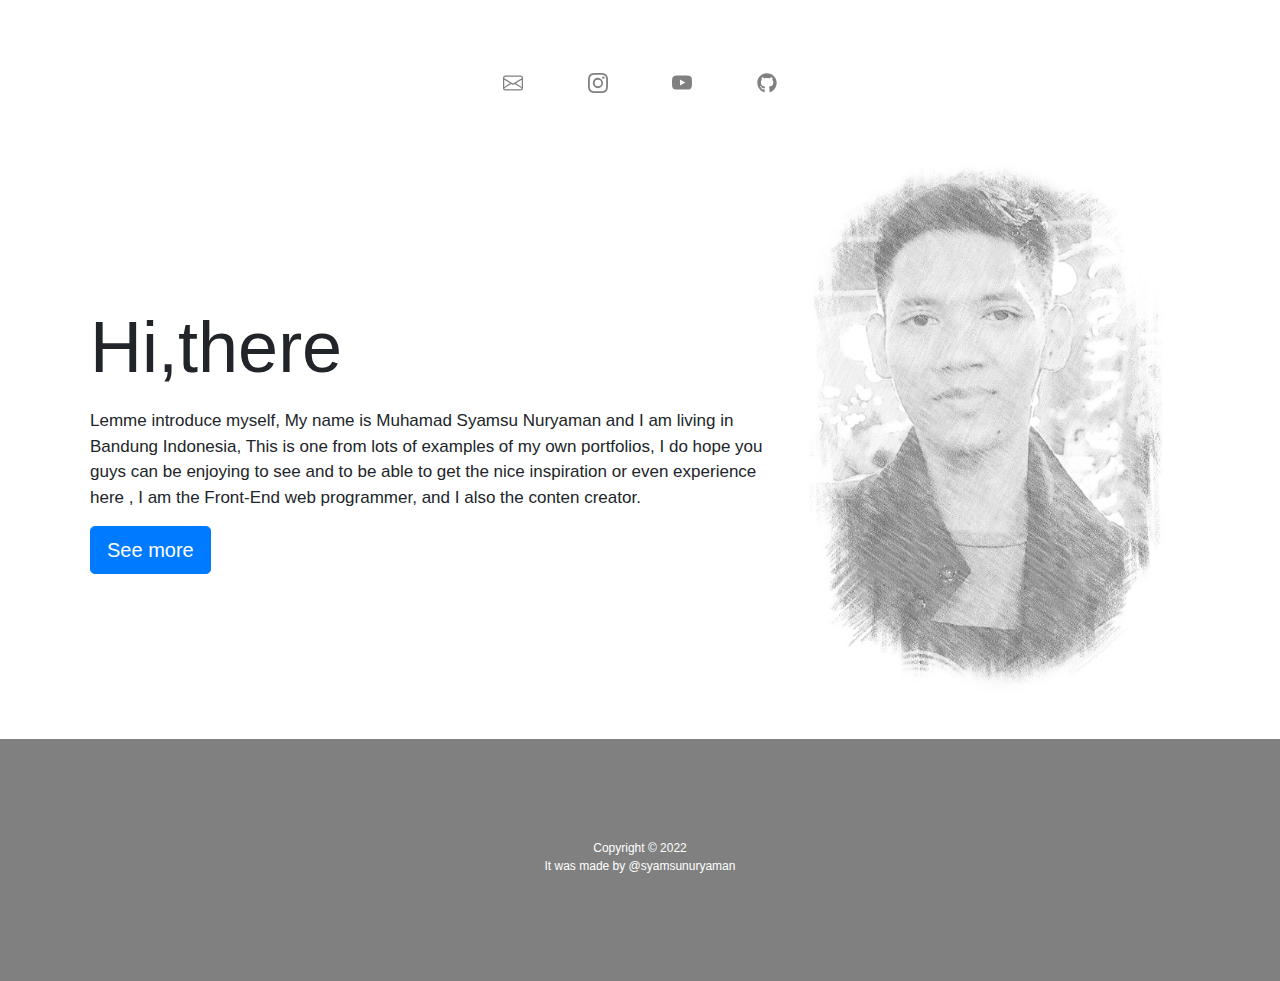
<file: index.html>
<!DOCTYPE html>
<html>
  <head>
    <!-- Required meta tags -->
	<meta name="viewport" content="width=device-width, initial-scale=1.0">
        <!-- Bootstrap CSS -->
    <link rel="stylesheet" href="css/bootstrap.min.css">
	<link rel="stylesheet" href="style.css">
	
    <title>Britishengfeast.</title>
  </head>
 <body>

<!-- contact navbar --> 
<nav>
<div class='contact'>
	<a href='#' onClick="email()">
	<svg xmlns="http://www.w3.org/2000/svg" width="20" height="20" fill="currentColor" class="bi bi-envelope" viewBox="0 0 16 16">
  <path d="M0 4a2 2 0 0 1 2-2h12a2 2 0 0 1 2 2v8a2 2 0 0 1-2 2H2a2 2 0 0 1-2-2V4Zm2-1a1 1 0 0 0-1 1v.217l7 4.2 7-4.2V4a1 1 0 0 0-1-1H2Zm13 2.383-4.708 2.825L15 11.105V5.383Zm-.034 6.876-5.64-3.471L8 9.583l-1.326-.795-5.64 3.47A1 1 0 0 0 2 13h12a1 1 0 0 0 .966-.741ZM1 11.105l4.708-2.897L1 5.383v5.722Z"/>
	</svg></a>
	<a href='#' onClick="instagram()">
	<svg xmlns="http://www.w3.org/2000/svg" width="20" height="20" fill="currentColor" class="bi bi-instagram" viewBox="0 0 16 16">
  <path d="M8 0C5.829 0 5.556.01 4.703.048 3.85.088 3.269.222 2.76.42a3.917 3.917 0 0 0-1.417.923A3.927 3.927 0 0 0 .42 2.76C.222 3.268.087 3.85.048 4.7.01 5.555 0 5.827 0 8.001c0 2.172.01 2.444.048 3.297.04.852.174 1.433.372 1.942.205.526.478.972.923 1.417.444.445.89.719 1.416.923.51.198 1.09.333 1.942.372C5.555 15.99 5.827 16 8 16s2.444-.01 3.298-.048c.851-.04 1.434-.174 1.943-.372a3.916 3.916 0 0 0 1.416-.923c.445-.445.718-.891.923-1.417.197-.509.332-1.09.372-1.942C15.99 10.445 16 10.173 16 8s-.01-2.445-.048-3.299c-.04-.851-.175-1.433-.372-1.941a3.926 3.926 0 0 0-.923-1.417A3.911 3.911 0 0 0 13.24.42c-.51-.198-1.092-.333-1.943-.372C10.443.01 10.172 0 7.998 0h.003zm-.717 1.442h.718c2.136 0 2.389.007 3.232.046.78.035 1.204.166 1.486.275.373.145.64.319.92.599.28.28.453.546.598.92.11.281.24.705.275 1.485.039.843.047 1.096.047 3.231s-.008 2.389-.047 3.232c-.035.78-.166 1.203-.275 1.485a2.47 2.47 0 0 1-.599.919c-.28.28-.546.453-.92.598-.28.11-.704.24-1.485.276-.843.038-1.096.047-3.232.047s-2.39-.009-3.233-.047c-.78-.036-1.203-.166-1.485-.276a2.478 2.478 0 0 1-.92-.598 2.48 2.48 0 0 1-.6-.92c-.109-.281-.24-.705-.275-1.485-.038-.843-.046-1.096-.046-3.233 0-2.136.008-2.388.046-3.231.036-.78.166-1.204.276-1.486.145-.373.319-.64.599-.92.28-.28.546-.453.92-.598.282-.11.705-.24 1.485-.276.738-.034 1.024-.044 2.515-.045v.002zm4.988 1.328a.96.96 0 1 0 0 1.92.96.96 0 0 0 0-1.92zm-4.27 1.122a4.109 4.109 0 1 0 0 8.217 4.109 4.109 0 0 0 0-8.217zm0 1.441a2.667 2.667 0 1 1 0 5.334 2.667 2.667 0 0 1 0-5.334z"/>
	</svg></a>
	<a href='#' onClick="youTube()">
	<svg xmlns="http://www.w3.org/2000/svg" width="20" height="20" fill="currentColor" class="bi bi-youtube" viewBox="0 0 16 16">
  <path d="M8.051 1.999h.089c.822.003 4.987.033 6.11.335a2.01 2.01 0 0 1 1.415 1.42c.101.38.172.883.22 1.402l.01.104.022.26.008.104c.065.914.073 1.77.074 1.957v.075c-.001.194-.01 1.108-.082 2.06l-.008.105-.009.104c-.05.572-.124 1.14-.235 1.558a2.007 2.007 0 0 1-1.415 1.42c-1.16.312-5.569.334-6.18.335h-.142c-.309 0-1.587-.006-2.927-.052l-.17-.006-.087-.004-.171-.007-.171-.007c-1.11-.049-2.167-.128-2.654-.26a2.007 2.007 0 0 1-1.415-1.419c-.111-.417-.185-.986-.235-1.558L.09 9.82l-.008-.104A31.4 31.4 0 0 1 0 7.68v-.123c.002-.215.01-.958.064-1.778l.007-.103.003-.052.008-.104.022-.26.01-.104c.048-.519.119-1.023.22-1.402a2.007 2.007 0 0 1 1.415-1.42c.487-.13 1.544-.21 2.654-.26l.17-.007.172-.006.086-.003.171-.007A99.788 99.788 0 0 1 7.858 2h.193zM6.4 5.209v4.818l4.157-2.408L6.4 5.209z"/>
	</svg></a>
	<a href='#' onClick="github()"> 
	<svg xmlns="http://www.w3.org/2000/svg" viewBox="0 0 496 512" style='width: 20px; height: 20px;' fill="currentColor" class="bi bi-instagram" viewBox="0 0 16 16">
  <path d="M165.9 397.4c0 2-2.3 3.6-5.2 3.6-3.3.3-5.6-1.3-5.6-3.6 0-2 2.3-3.6 5.2-3.6 3-.3 5.6 1.3 5.6 3.6zm-31.1-4.5c-.7 2 1.3 4.3 4.3 4.9 2.6 1 5.6 0 6.2-2s-1.3-4.3-4.3-5.2c-2.6-.7-5.5.3-6.2 2.3zm44.2-1.7c-2.9.7-4.9 2.6-4.6 4.9.3 2 2.9 3.3 5.9 2.6 2.9-.7 4.9-2.6 4.6-4.6-.3-1.9-3-3.2-5.9-2.9zM244.8 8C106.1 8 0 113.3 0 252c0 110.9 69.8 205.8 169.5 239.2 12.8 2.3 17.3-5.6 17.3-12.1 0-6.2-.3-40.4-.3-61.4 0 0-70 15-84.7-29.8 0 0-11.4-29.1-27.8-36.6 0 0-22.9-15.7 1.6-15.4 0 0 24.9 2 38.6 25.8 21.9 38.6 58.6 27.5 72.9 20.9 2.3-16 8.8-27.1 16-33.7-55.9-6.2-112.3-14.3-112.3-110.5 0-27.5 7.6-41.3 23.6-58.9-2.6-6.5-11.1-33.3 2.6-67.9 20.9-6.5 69 27 69 27 20-5.6 41.5-8.5 62.8-8.5s42.8 2.9 62.8 8.5c0 0 48.1-33.6 69-27 13.7 34.7 5.2 61.4 2.6 67.9 16 17.7 25.8 31.5 25.8 58.9 0 96.5-58.9 104.2-114.8 110.5 9.2 7.9 17 22.9 17 46.4 0 33.7-.3 75.4-.3 83.6 0 6.5 4.6 14.4 17.3 12.1C428.2 457.8 496 362.9 496 252 496 113.3 383.5 8 244.8 8zM97.2 352.9c-1.3 1-1 3.3.7 5.2 1.6 1.6 3.9 2.3 5.2 1 1.3-1 1-3.3-.7-5.2-1.6-1.6-3.9-2.3-5.2-1zm-10.8-8.1c-.7 1.3.3 2.9 2.3 3.9 1.6 1 3.6.7 4.3-.7.7-1.3-.3-2.9-2.3-3.9-2-.6-3.6-.3-4.3.7zm32.4 35.6c-1.6 1.3-1 4.3 1.3 6.2 2.3 2.3 5.2 2.6 6.5 1 1.3-1.3.7-4.3-1.3-6.2-2.2-2.3-5.2-2.6-6.5-1zm-11.4-14.7c-1.6 1-1.6 3.6 0 5.9 1.6 2.3 4.3 3.3 5.6 2.3 1.6-1.3 1.6-3.9 0-6.2-1.4-2.3-4-3.3-5.6-2z"/></svg>
	</a>
	</div>
</nav>
    
	
<!-- heading-->
<div class='container'>
	<div class='box1'>
		<h1 class="display-3" id='syle1'><strong>Hi,there</strong></h1>
			<p>Lemme introduce myself, My name is Muhamad Syamsu Nuryaman and I am living in Bandung Indonesia, This is one from lots of examples
							of my own portfolios, I do hope you guys can be enjoying to see and to be able to get the nice inspiration or even experience here
							, I am the Front-End web programmer, and I also the conten creator.</p>
			<a class="btn btn-primary btn-lg" href="index2.html" role="button">See more</a>	
	</div>
	<div class='box2'>
		<img src='Foto/sam2.jpg'>
	</div>
</div>

<!-- footer -->
<footer>
	<p id="footer">Copyright &copy; 2022 <br> It was made by @syamsunuryaman</p>
</footer>

	<script src='script2.js'></script>
    <!--
    <script src="https://cdn.jsdelivr.net/npm/jquery@3.5.1/dist/jquery.slim.min.js" integrity="sha384-DfXdz2htPH0lsSSs5nCTpuj/zy4C+OGpamoFVy38MVBnE+IbbVYUew+OrCXaRkfj" crossorigin="anonymous"></script>
    <script src="https://cdn.jsdelivr.net/npm/popper.js@1.16.1/dist/umd/popper.min.js" integrity="sha384-9/reFTGAW83EW2RDu2S0VKaIzap3H66lZH81PoYlFhbGU+6BZp6G7niu735Sk7lN" crossorigin="anonymous"></script>
    <script src="https://cdn.jsdelivr.net/npm/bootstrap@4.6.2/dist/js/bootstrap.min.js" integrity="sha384-+sLIOodYLS7CIrQpBjl+C7nPvqq+FbNUBDunl/OZv93DB7Ln/533i8e/mZXLi/P+" crossorigin="anonymous"></script>
    -->
  </body>
</html>
</file>
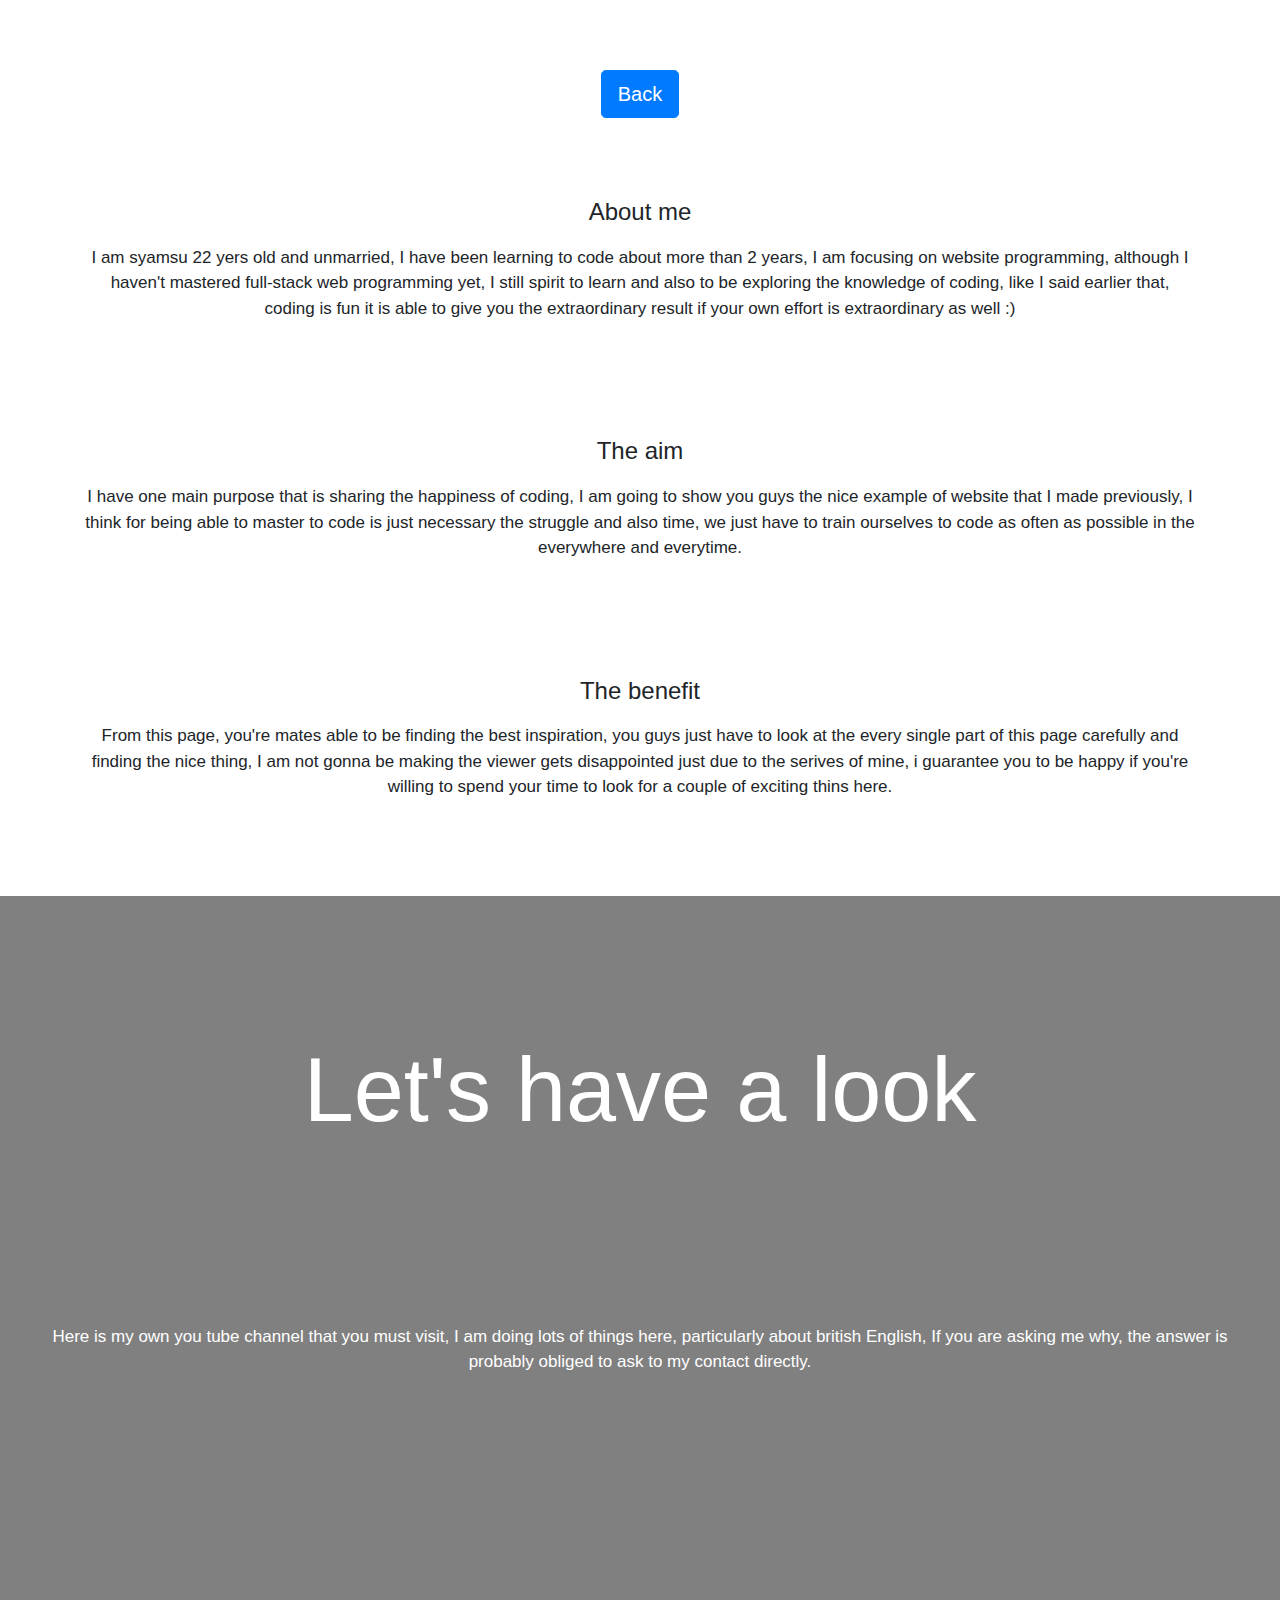
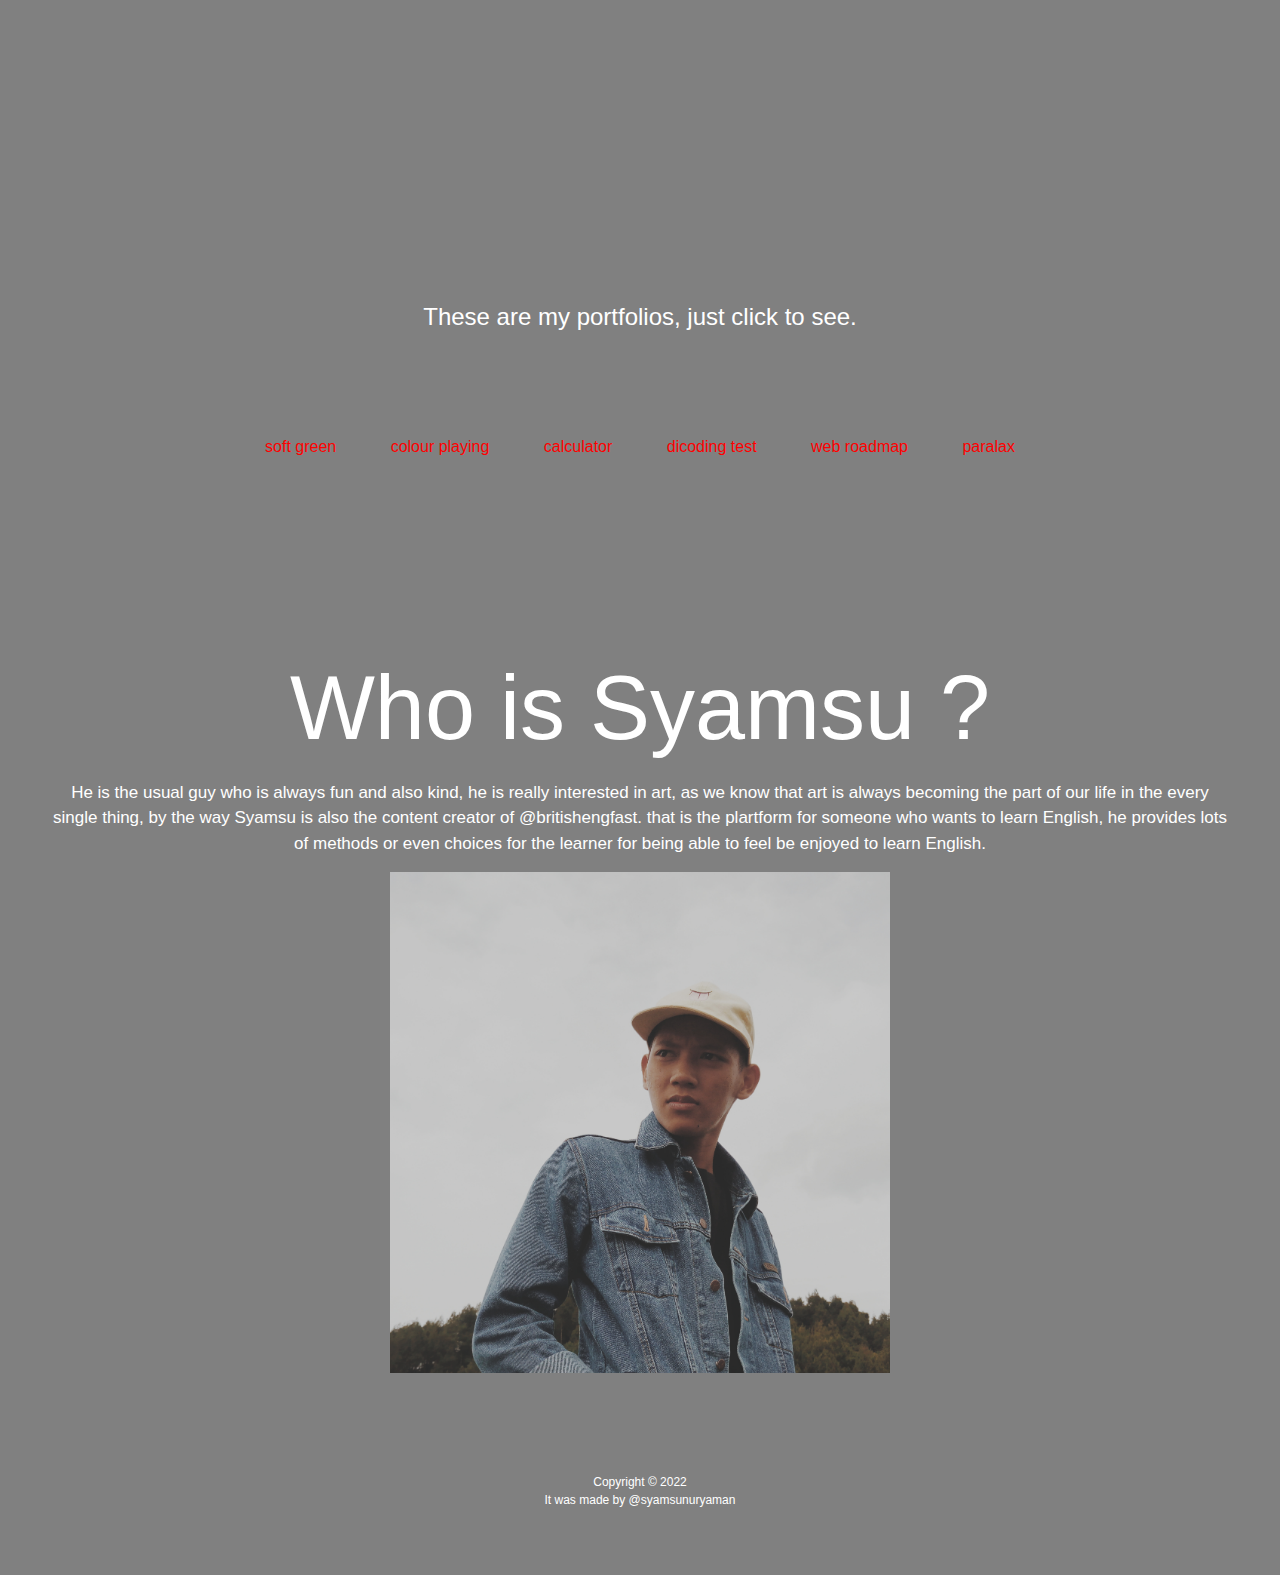
<file: index2.html>
<!DOCTYPE html>
<html>
  <head>
    <!-- Required meta tags -->
    <meta name="viewport" content="width=device-width, initial-scale=1">
    <!-- Bootstrap CSS -->
    <link rel="stylesheet" href="css/bootstrap.min.css">
  	<link rel="stylesheet" href="style2.css">
	
    <title>Britishengfeast.</title>

  </head>
 <body>

<!--navbar--> 
<nav class="nav justify-content-center mb-1">
  <a class="btn btn-primary btn-lg" href="index.html" role="button">Back</a>
</nav>

<!-- About -->
<div class='container'>
    <div class="box2">
	<h4 class='text-center'>About me</h4>
      <p>I am syamsu 22 yers old and unmarried, I have been learning to code about more than 2 years, I am focusing on website programming, although I haven't
		mastered full-stack web programming yet, I still spirit to learn and also to be exploring the knowledge of coding, like I said earlier that, coding is fun
		it is able to give you the extraordinary result if your own effort is extraordinary as well :)</p>
    </div>
    <div class="box2">
	<h4 class='text-center'>The aim</h4>
      <p>I have one main purpose that is sharing the happiness of coding, I am going to show you guys the nice example of website that I made previously, I think
		for being able to master to code is just necessary the struggle and also time, we just have to train ourselves to code as often as possible 
		in the everywhere and everytime.</p>
    </div>
    <div class="box2">
	<h4 class='text-center'>The benefit</h4>
      <p>From this page, you're mates able to be finding the best inspiration, you guys just have to look at the every single part of this page carefully and finding 
		the nice thing, I am not gonna be making the viewer gets disappointed just 
        due to the serives of mine, i guarantee you to be happy if you're willing to spend your time to look for a couple of exciting thins here.</p>
    </div>
</div>

<!-- content -->
<footer>
<div class='content'>
  <h1>Let's have a look</h1>
    <div class="box">
        <p>Here is my own you tube channel that you must visit, I am doing lots of things here, particularly about british English, If you are asking me
          why, the answer is probably obliged to ask to my contact directly.
        </p>
        <iframe width="560" height="315" src="https://www.youtube.com/embed/Js9-Z8wq_9s" title="YouTube video player" frameborder="0" allow="accelerometer; autoplay; clipboard-write; encrypted-media; gyroscope; picture-in-picture" allowfullscreen></iframe>
        <iframe width="560" height="315" src="https://www.youtube.com/embed/n6HiY1kF6HA" title="YouTube video player" frameborder="0" allow="accelerometer; autoplay; clipboard-write; encrypted-media; gyroscope; picture-in-picture" allowfullscreen></iframe>
    </div>
    <div class="box">
      <h4>These are my portfolios, just click to see.</h4>
    <div class="contact">
      <ul>
        <li><a href="https://syamsu7.github.io/">soft green</a></li>
        <li><a href="https://syamsu7.github.io/DOM-ColourPlaying-/">colour playing</a></li>
        <li><a href="#">calculator</a></li>
        <li><a href="https://syamsu7.github.io/Portfolio-4-stillprofile/">dicoding test</a></li>
        <li><a href="https://syamsu7.github.io/Portfolio1/">web roadmap</a></li>
        <li><a href="#">paralax</a></li>
      </ul>
    </div>
    </div>
    <div class="box">
      <h1>Who is Syamsu ?</h1>
      <p>He is the usual guy who is always fun and also kind, he is really interested in art, as we know that 
        art is always becoming the part of our life in the every single thing, by the way Syamsu is also the content creator 
        of @britishengfast. that is the plartform for someone who wants to learn English, he provides lots of
        methods or even choices for the learner for being able to feel be enjoyed to learn English.
      </p>
        <img src="Foto/profile.jpg">
    </div>
</div>
	<p id="footer">Copyright &copy; 2022 <br> It was made by @syamsunuryaman</p>
</footer>
	<script src='script2.js'></script>
    <!--
    <script src="https://cdn.jsdelivr.net/npm/jquery@3.5.1/dist/jquery.slim.min.js" integrity="sha384-DfXdz2htPH0lsSSs5nCTpuj/zy4C+OGpamoFVy38MVBnE+IbbVYUew+OrCXaRkfj" crossorigin="anonymous"></script>
    <script src="https://cdn.jsdelivr.net/npm/popper.js@1.16.1/dist/umd/popper.min.js" integrity="sha384-9/reFTGAW83EW2RDu2S0VKaIzap3H66lZH81PoYlFhbGU+6BZp6G7niu735Sk7lN" crossorigin="anonymous"></script>
    <script src="https://cdn.jsdelivr.net/npm/bootstrap@4.6.2/dist/js/bootstrap.min.js" integrity="sha384-+sLIOodYLS7CIrQpBjl+C7nPvqq+FbNUBDunl/OZv93DB7Ln/533i8e/mZXLi/P+" crossorigin="anonymous"></script>
    -->
  </body>
</html>
</file>
<file: style.css>
/*new css*/
*{
	margin: 0;
	padding: 0;
}
p{
	font-size: 17px;
	padding-top: 10px;
}
nav{
	margin-top: 20px;
	text-align: center;
}
h1 span{
	display: inline-block;
	transition: .13s;
	cursor: pointer;
}
h1 span:hover{
	transform: scale(2) translateY(-25px);
}
.header{
	margin: 100px;
}
.contact{
	color: black;
	text-align: center;
	margin-top: 70px;
}
img{
	width: 400px;
	margin-top: 30px;
}
.container{
	display: flex;
	height: auto;
	padding: 20px;
	margin: 20px auto;
}
.box1{
	flex-grow: 3;
}
.box1 h1{
	margin-top: 170px;
}
.box2{
	flex-grow: 1;
}
@media screen and (max-width: 1000px){
	img{
		text-align: center;
		margin-top: 50%;
	}
	.box1{
		margin-bottom: 60%;
		margin-top: 20%;
	}
	.container h1{
		font-size: 50px;
	}
 }
@media screen and (max-width: 813px) {
	.container{
		flex-direction: column-reverse;
	}
	.box2{
		text-align: center;
	}
	.box1{
		text-align: center;
	}
 }
 @media screen and (max-width: 513px) {
	img{
		width: 300px;
	}
	.container h1{
		font-size: 60px;
	}
 }
 @media screen and (max-width: 330px) {
	img{
		width: 200px;
	}
	nav a {
		padding: 20px;
	}
	.container h1{
		font-size: 40px;
	}
 }
.card{
	color: blue;
	margin: 100px;
	float: center;
}
a{
    color: grey;
	padding: 30px;
}
.container2{
	color: black;
	text-align: center;
	margin: 70%;
}
.container3{
	padding: 50px;
	margin-bottom: 150px;
}
.container4{
	margin: 100px;
}
#card{
	padding: 30px;
	position: relative;
}
footer{
	background-color: grey;
	color: white;
	text-align: center;
	padding: 90px;
	
}
footer #footer{
	font-size: 12px;
}
</file>
<file: style2.css>
/*second css*/

*{
	margin: 0;
	padding: 0;
}
p{
	font-size: 17px;
	padding-top: 10px;
}
nav{
	margin: 70px;
}
nav a{
	font-size: 20px;
}
.container{
	margin: 30px auto;
	display: flex;
	flex-direction: column;
	text-align: center;
}
.content{
	text-align: center;
	background-color: grey;
	color: white;
	margin-top: 90px;
	margin-bottom: 90px;
}
.content .box{
	margin-top: 170px;
}
.box .contact ul li{
	color: black;
	text-align: center;
	margin-top: 70px;
	list-style: none;
	display: inline-block;
	padding: 25px;
}
.box .contact ul li a{
	color: red;
}
.paragraph{
	position: right;
}
h1{
	font-size: 90px;
}
.box2{
	margin: 50px auto;
}
iframe{
	margin: 10px;
}
#ig{
	margin: 50px;
	text-align: center;
}
img{
	width: 500px;
}
 @media screen and (max-width: 673px) {
	img{
		width: 350px;
	}
	iframe{
		width: 300px;
	}
	.content h1{
		font-size: 60px;
	}
	.box .contact ul{
		display: flex;
		flex-direction: column;
	}
	.box .contact ul li {
		flex-grow: 1;
		padding: 0px;
	}
 }
 @media screen and (max-width: 413px) {
	img{
		width: 250px;
	}
	iframe{
		width: 200px;
	}
	.content h1{
		font-size: 60px;
	}
 }
 @media screen and (max-width: 290px) {
	img{
		width: 160px;
	}
	iframe{
		width: 150px;
	}
	footer h1{
		font-size: 80px;
	}
 }
.row{
	margin: 90px auto;
}
footer{
	background-color: grey;
	color: white;
	text-align: center;
	padding: 50px;	
}
footer #footer{
	font-size: 12px;
}
</file>
